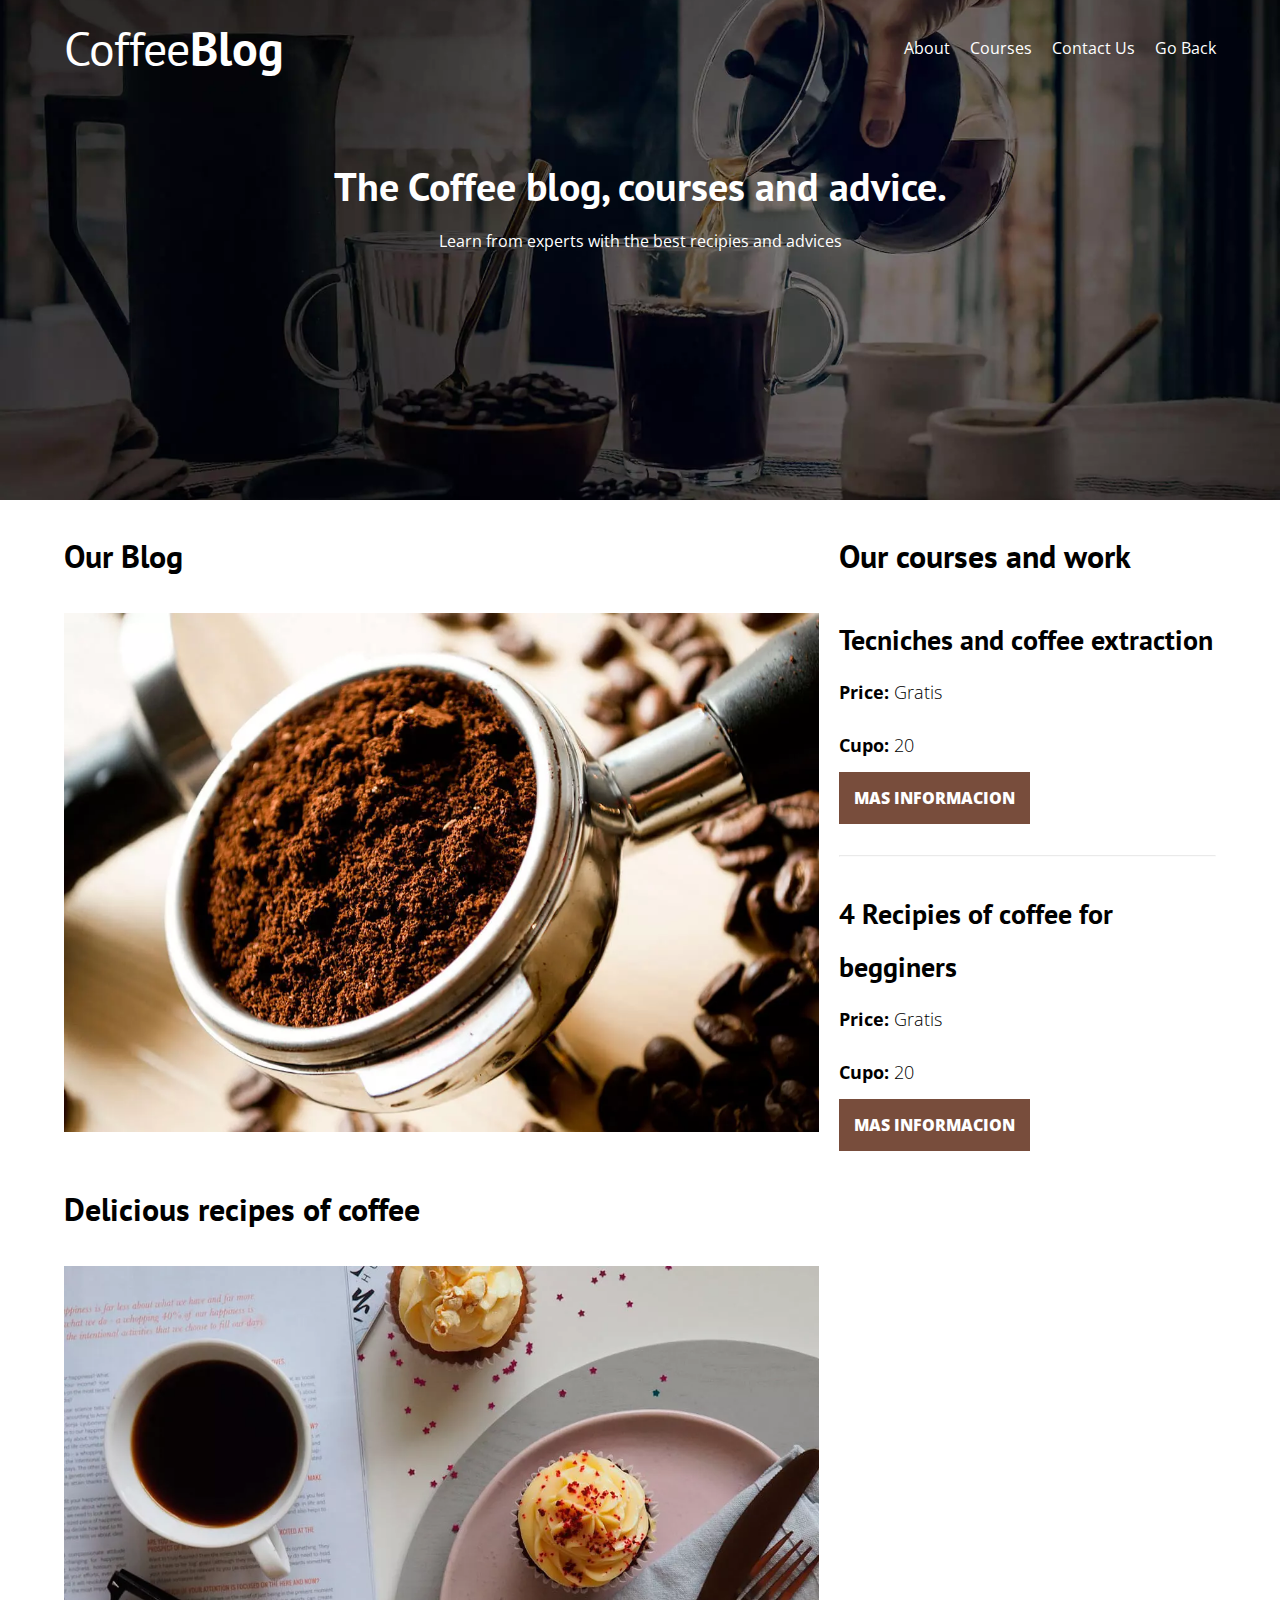
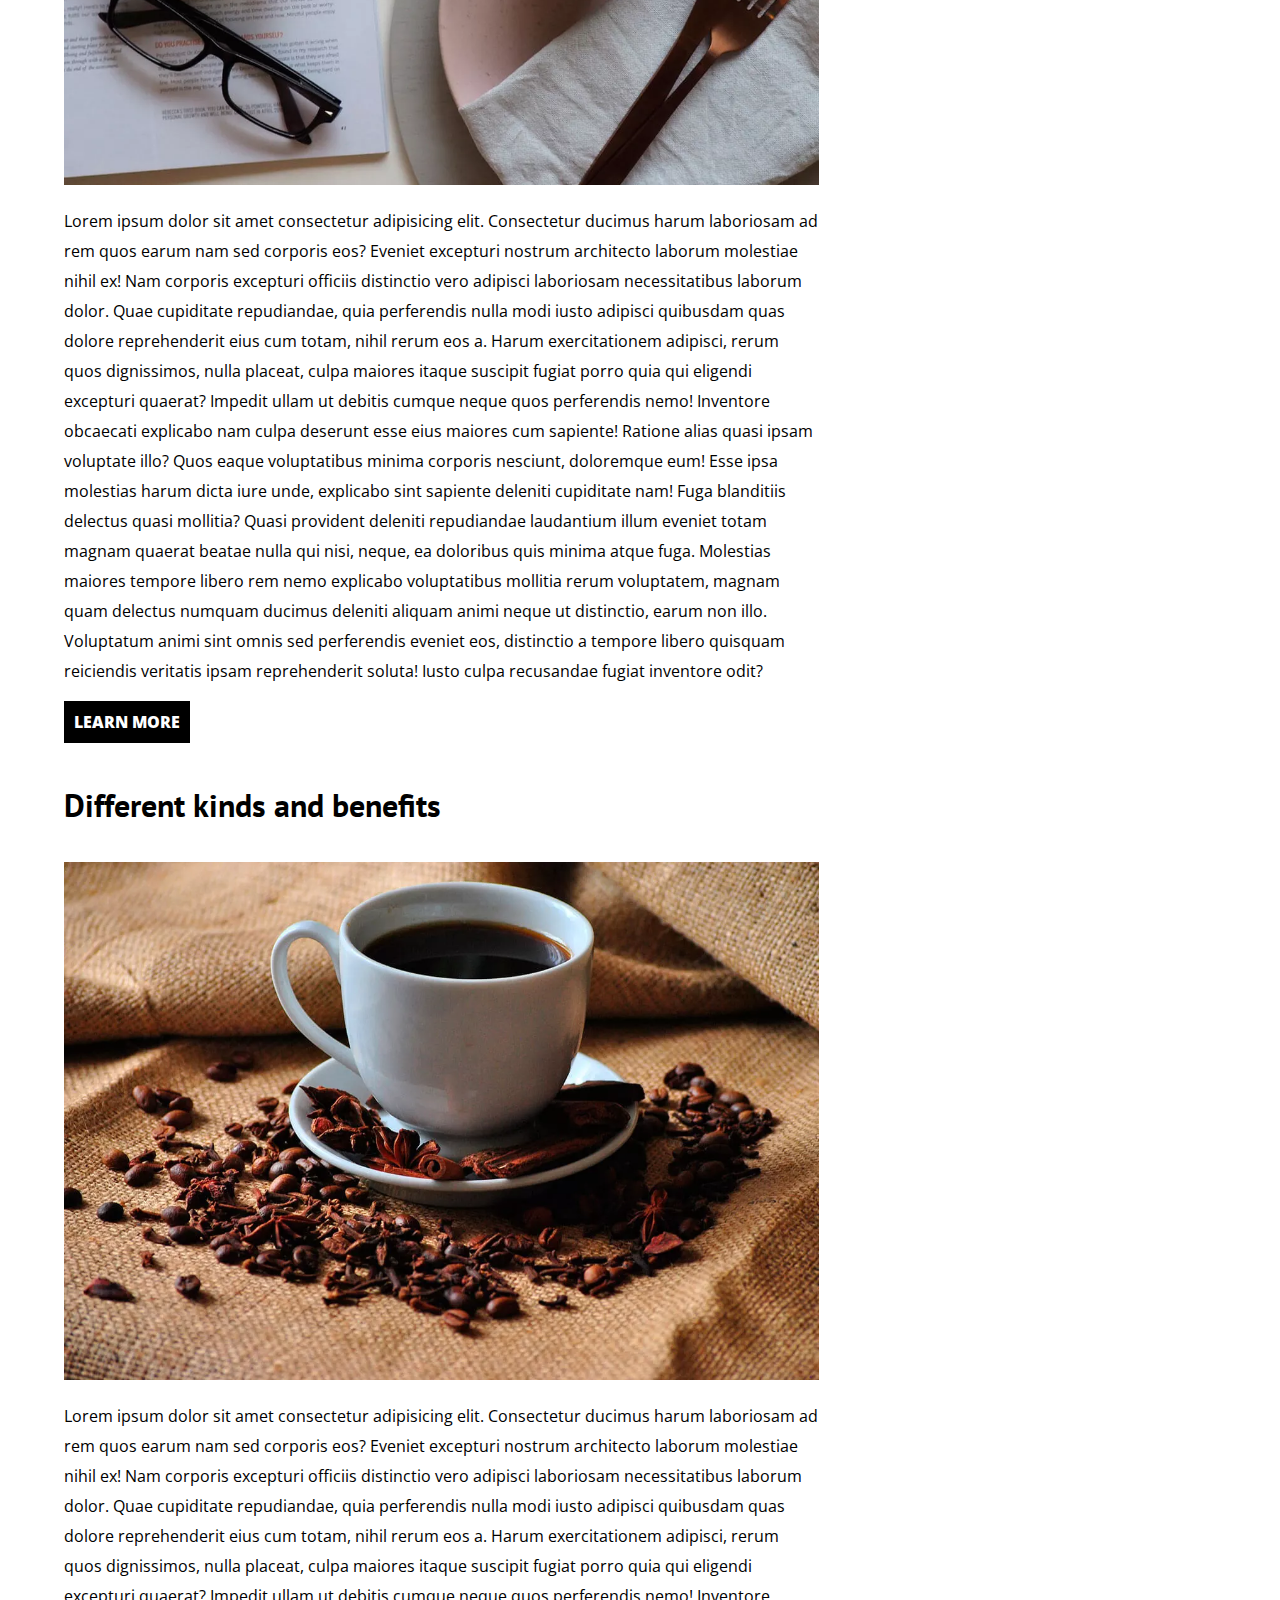
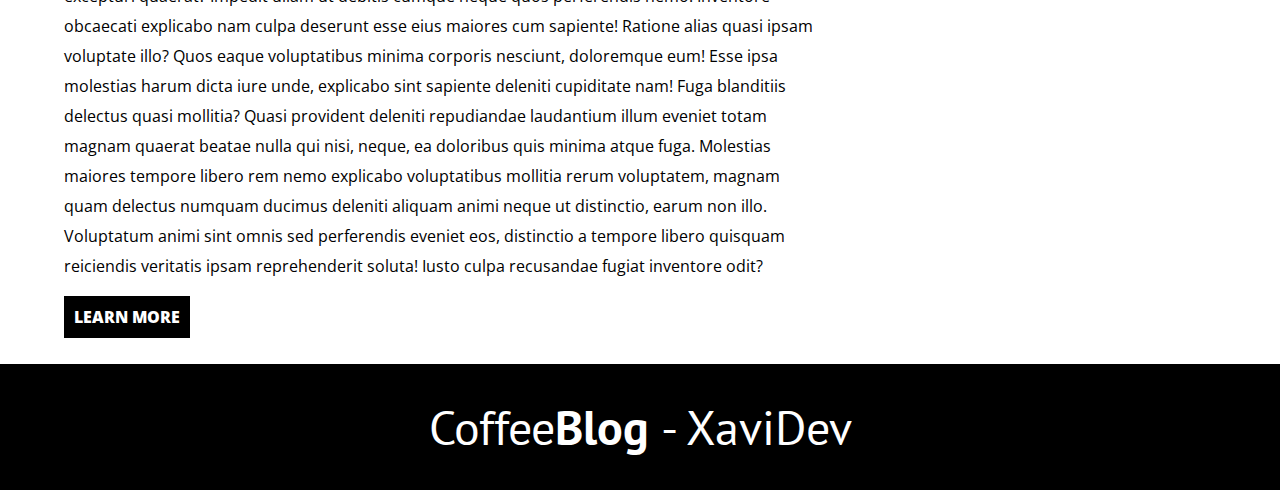
<file: index.html>
<!DOCTYPE html>
<html lang="en">
<head>
    <meta charset="UTF-8">
    <meta http-equiv="X-UA-Compatible" content="IE=edge">
    <meta name="viewport" content="width=device-width, initial-scale=1.0">
    <!-- Prefetch- -->

    <!-- preload -->
    <link rel="preload"  href="./css/normalize.css" as="style" >
    <link rel="stylesheet" href="./css/normalize.css">

    <link rel="preload"  href="https://fonts.googleapis.com/css2?family=Open+Sans&family=PT+Sans:wght@400;700&display=swap" crossorigin="crossorigin"  as="font" >
    <link href="https://fonts.googleapis.com/css2?family=Open+Sans&family=PT+Sans:wght@400;700&display=swap" rel="stylesheet"> 
    <link rel="preconnect" href="https://fonts.googleapis.com">
    <link rel="preconnect" href="https://fonts.gstatic.com" crossorigin>

    <link rel="preload"  href="./css/style.css" as="style" >
    <link rel="stylesheet" href="./css/style.css">
    
    <!-- Favicon -->
    <link rel="icon" href="./img/favicon.png" type="image/x-icon">
    <!-- Title -->
    <title>The Coffe Shop</title>
</head>
<body>
    <header class="header blanco">
        <div class="container  ">
            <div class="navbar ">
                <a href="./index.html" class="header__logo blanco">
                    <h1 class="no-margin no-padding header__title blanco "> Coffee<span class="bold" >Blog</span> </h1>
                </a>
                <nav class="nav negro ">
                    <a href="./index.html" class="nav__link blanco">about</a>
                    <a href="./index.html" class="nav__link blanco">courses</a>
                    <a href="./index.html" class="nav__link blanco">contact us</a>
                    <a href="https://listpages.netlify.app/" class="nav__link blanco">Go back</a>
                </nav>
            </div>
        </div>
        <div class="header__texto center">
            <h2 class="no-margin">The Coffee blog, courses and advice. </h2>
            <p class="no-margin">Learn from experts with the best recipies and advices</p>
        </div>
    </header>

    <div class="container main-content grid">
        <main class="blog">
            <h3 class="blog__title_h3">Our Blog</h3>
            <picture>
                <source loading="lazy" srcset="./img/blog1.webp" type="image/webp" > 
                <img loading="lazy" class="blog__img" src="./img/blog1.jpg" alt="coffee-blog">
            </picture>

        </main>
        <aside class="sidebar">
            <h3 class="blog__title_h3">Our courses and work</h3>
            <div class="blog__content">
                <h4 class="blog__title_h4" >Tecniches and coffee extraction</h4>
                <h5 class="blog__price">price: <span class="blog__span_p">gratis</span> </h5>
                <h5 class="blog__cupo">cupo: <span class="blog__span_p">20</span> </h5>
                <a class="btn" href="./blog.html">Mas Informacion </a>
            </div>
            <hr>
            <div class="blog__content2">
                <h4 class="blog__title_h4" >4 Recipies of coffee for begginers</h4>
                <h5 class="blog__price">price: <span class="blog__span_p">gratis</span> </h5>
                <h5 class="blog__cupo">cupo: <span class="blog__span_p">20</span> </h5>
                <a class="btn" href="./blog.html">Mas Informacion </a>
            </div>
        </aside>
        <main class="blog2">
            <h3 class="blog__title_h3">Delicious recipes of coffee</h3>
            <picture>
                <source loading="lazy" srcset="./img/blog2.webp" type="image/webp" > 
                <img loading="lazy" class="blog__img" src="./img/blog2.jpg" alt="coffee-blog">
            </picture>

            <p>Lorem ipsum dolor sit amet consectetur adipisicing elit. Consectetur ducimus harum laboriosam ad rem quos earum nam sed corporis eos? Eveniet excepturi nostrum architecto laborum molestiae nihil ex! Nam corporis excepturi officiis distinctio vero adipisci laboriosam necessitatibus laborum dolor. Quae cupiditate repudiandae, quia perferendis nulla modi iusto adipisci quibusdam quas dolore reprehenderit eius cum totam, nihil rerum eos a. Harum exercitationem adipisci, rerum quos dignissimos, nulla placeat, culpa maiores itaque suscipit fugiat porro quia qui eligendi excepturi quaerat? Impedit ullam ut debitis cumque neque quos perferendis nemo! Inventore obcaecati explicabo nam culpa deserunt esse eius maiores cum sapiente! Ratione alias quasi ipsam voluptate illo? Quos eaque voluptatibus minima corporis nesciunt, doloremque eum! Esse ipsa molestias harum dicta iure unde, explicabo sint sapiente deleniti cupiditate nam! Fuga blanditiis delectus quasi mollitia? Quasi provident deleniti repudiandae laudantium illum eveniet totam magnam quaerat beatae nulla qui nisi, neque, ea doloribus quis minima atque fuga. Molestias maiores tempore libero rem nemo explicabo voluptatibus mollitia rerum voluptatem, magnam quam delectus numquam ducimus deleniti aliquam animi neque ut distinctio, earum non illo. Voluptatum animi sint omnis sed perferendis eveniet eos, distinctio a tempore libero quisquam reiciendis veritatis ipsam reprehenderit soluta! Iusto culpa recusandae fugiat inventore odit?</p>
            <a href="#" class="btn-secondary">Learn more</a>
        </main>

        <main class="blog3">
            <h3 class="blog__title_h3">Different kinds and benefits</h3>
            <picture>
                <source loading="lazy" srcset="./img/blog3.webp" type="image/webp" > 
                <img loading="lazy" class="blog__img" src="./img/blog3.jpg" alt="coffee-blog">
            </picture>

            <p>Lorem ipsum dolor sit amet consectetur adipisicing elit. Consectetur ducimus harum laboriosam ad rem quos earum nam sed corporis eos? Eveniet excepturi nostrum architecto laborum molestiae nihil ex! Nam corporis excepturi officiis distinctio vero adipisci laboriosam necessitatibus laborum dolor. Quae cupiditate repudiandae, quia perferendis nulla modi iusto adipisci quibusdam quas dolore reprehenderit eius cum totam, nihil rerum eos a. Harum exercitationem adipisci, rerum quos dignissimos, nulla placeat, culpa maiores itaque suscipit fugiat porro quia qui eligendi excepturi quaerat? Impedit ullam ut debitis cumque neque quos perferendis nemo! Inventore obcaecati explicabo nam culpa deserunt esse eius maiores cum sapiente! Ratione alias quasi ipsam voluptate illo? Quos eaque voluptatibus minima corporis nesciunt, doloremque eum! Esse ipsa molestias harum dicta iure unde, explicabo sint sapiente deleniti cupiditate nam! Fuga blanditiis delectus quasi mollitia? Quasi provident deleniti repudiandae laudantium illum eveniet totam magnam quaerat beatae nulla qui nisi, neque, ea doloribus quis minima atque fuga. Molestias maiores tempore libero rem nemo explicabo voluptatibus mollitia rerum voluptatem, magnam quam delectus numquam ducimus deleniti aliquam animi neque ut distinctio, earum non illo. Voluptatum animi sint omnis sed perferendis eveniet eos, distinctio a tempore libero quisquam reiciendis veritatis ipsam reprehenderit soluta! Iusto culpa recusandae fugiat inventore odit?</p>
            <a href="#" class="btn-secondary">Learn more</a>
        </main>
    </div>
    
    <footer class="footer navbar ">
        <h1 class="no-margin no-padding header__title blanco "> Coffee<span class="bold" >Blog </span> - XaviDev </h1>
    </footer>

    <!-- Script -->
    <script src="./js/modernizr.js"></script>
</body>
</html>
</file>
<file: css/style.css>
:root{
    --fuenteHeading:  'PT sans', sans-serif;
    --fuenteParrafos:  'Open sans', sans-serif;

    --primario:  #784D3C  ;
    --negro: #000;
    --blanco: #FFF;

}

html{
    box-sizing: border-box;
    font-size: 62.5%;
    height:100%;
}

*, *:before, *:after{
    box-sizing: inherit;
    padding:0;
    margin: 0;  
}

body{
    font-family: var(--fuenteParrafos);
    font-size: 16px;
    height:100%;
    line-height: 2;
}

/* Globales */
.container{
    max-width: 120rem;
    width: 90%;
    margin: 0 auto;
}

a{
    text-decoration: none;
}

h1, h2, h3, h4 {
    font-family: var(--fuenteHeading);
}

h1{
    font-size: 4.8rem;
}
h2{
    font-size: 4rem;
}
h3{
    font-size: 3.2rem;
}
h4{
    font-size: 2.8rem;
}
img{
    max-width: 100%;
}
/* Utilities */
.flex{
    display: flex;
}
.grid{
    display: grid;
}
.no-margin{
    margin: 0;
}
.no-padding{
    padding: 0;
}
.center{
    text-align: center;
}
.blanco{
    color: var(--blanco);
}
.negro{
    color: var(--negro);
}
.bold{
    font-weight: 900;
}
.mb{
    margin-bottom: 6rem;
}
.right{
    text-align: right;
}

/* header */
.webp .header{
    background-image: url('../img/banner.webp');
}
.no-webp .header{
    background-image: url('../img/banner.jpg');
}

.header{
    height: 50rem;
    background-size: cover;
    background-repeat: no-repeat;
    background-position: center center;
}

.header__texto {
    margin: 5rem 0 0 0;
}
.navbar{
    flex-direction: column;
}
.nav{
    display: flex;
    flex-direction: column;
    text-align: center;
    text-transform: capitalize;
}

.nav a:hover{
    border-bottom: solid 1px #fff;
    margin:0;
}
.navbar h1{
        font-weight: 200;
        text-align: center;
}

@media (min-width: 768px) {
    .navbar{
        display: flex;
        flex-direction:row;
        justify-content: space-between;
        align-items: center;
        color: var(--blanco);
    }
    
    .navbar h1{
        font-weight: 200;
    }

    .nav{
        display: flex;
        flex-direction: row;
        text-align: center;
        gap:2rem;
        text-transform: capitalize;
    }
}
@media (max-width: 380px) {
    .header{
        height: 60rem;
    }
}

/* Blog content */

.main-content{
    grid-template-columns: 2fr 1fr;
    column-gap: 2rem; 
    line-height: 5.3rem;
}

.blog__title_h3{
    margin: 3rem 0;
    font-family: var(--fuenteHeading);
}
.blog__title_p{
    font-family: var(--fuenteHeading);
}

.blog__img{
    width:100%;
}

.blog__span_p{
    font-weight:100;
}
.btn{
    background-color: var(--primario);
    color: var(--blanco);
    padding:1.5rem;
    text-transform: uppercase;
    font-weight:900; 
}
hr{
    opacity: 0.2;
    margin: 3rem 0;
}
.blog__price,
.blog__cupo{
    font-size:1.8rem;
    text-transform:capitalize;
}
p{
    line-height:3rem;
    margin-bottom: 1rem;
}
.blog2{
    grid-column: 1/2;
}
.blog3{
    grid-column: 1/2;
}
@media (max-width: 960px) {
    .main-content{
        display: flex;
        flex-direction: column;
    }
}
@media (max-width: 760px) {
        .main-content{
            display: flex;
            flex-direction: column;
        }
}

.btn-secondary{
    background-color: var(--negro);
    color: var(--blanco);
    padding:1rem;
    text-transform: uppercase;
    font-weight:900; 
}
.footer{
    margin-top: 2rem;
    background-color:var(--negro);
    padding:1.5rem;
    color: var(--blanco);
    display:flex;
    justify-content: center;
    align-items: center;
    font-size: 1.2rem;
    
}
.footer__text{
    margin: 0;
}

.grid-about{
    display: grid;
    grid-template-columns: 1fr 1fr;
    grid-gap:2rem;
    margin-top: 3rem;
}
.img__grid img{
    width: 100%;
    height:100%;
}
.img__grid{
    display:flex;
    text-align: justify;
    align-items: center;
}
.p__grid{
    display:flex;
    flex-direction: column;
    text-align: justify;
    align-items: center;
    line-height: 2rem;
}
.p__grid p{
    line-height: 4rem;
    font-size:1.8rem;
}
.title__about-us{
    text-align: center;
    font-size: 4rem;
    margin: 1rem;
}
@media (max-width: 960px ) {
    .grid-about{
        display: flex;
        flex-direction: column;
    }
}
/* courses main */

.course__section{
    display:grid;
    grid-template-columns: 1.4fr 3fr;
    grid-gap: 2rem;
}
.course__section img{
    width: 100%;
    height: 12cm;
}

.course__hr{
    width: 32cm;
    margin: 4rem auto;
}

@media (max-width: 807px) {
    .course__section{
        display:flex;
        flex-direction:column;
    }
    .course__hr{
        width: 90%;
        margin: 4rem auto;
    }
        
}
@media (max-width: 1340px) {
    .course__hr{
        width: 90%;
        margin: 4rem auto;
    }
        
}

.blog p{
    text-align: justify;
}

/* Contact Us */


.contact img{
}
    .form{
        display:grid;
        grid-template-columns: 0.5fr 5fr;
        margin: -8rem auto 0 ;
        background-color:#fff;
        width:90%;
        padding:3rem;
        position: relative;
        gap:2rem;
    }
    .form__label{
        width:90%;
        
        font-weight:600;
        text-align: right;
        
    }
    .form__input{
        width:100%;
        
    }
    .form__textarea{
        width:100%;
    }
.form__btn{  
    grid-column: -1/-2;
    width: 24%;
    margin-left: 76%;
}
@media (max-width: 980px) {
    .form__btn{  
        grid-column: -1/-2;
        width:100%;
        margin-left: 0;

}
.form{
        display:flex;
        flex-direction: column;
    }
    .form__label{
        width:90%;
        font-weight:600;
        text-align: left;
        margin:-0.5rem 0;
        
    }
    .form__input{
        margin:-1rem 0;
    }
    .form__textarea{
        margin:-1rem 0;
    }

}
</file>
